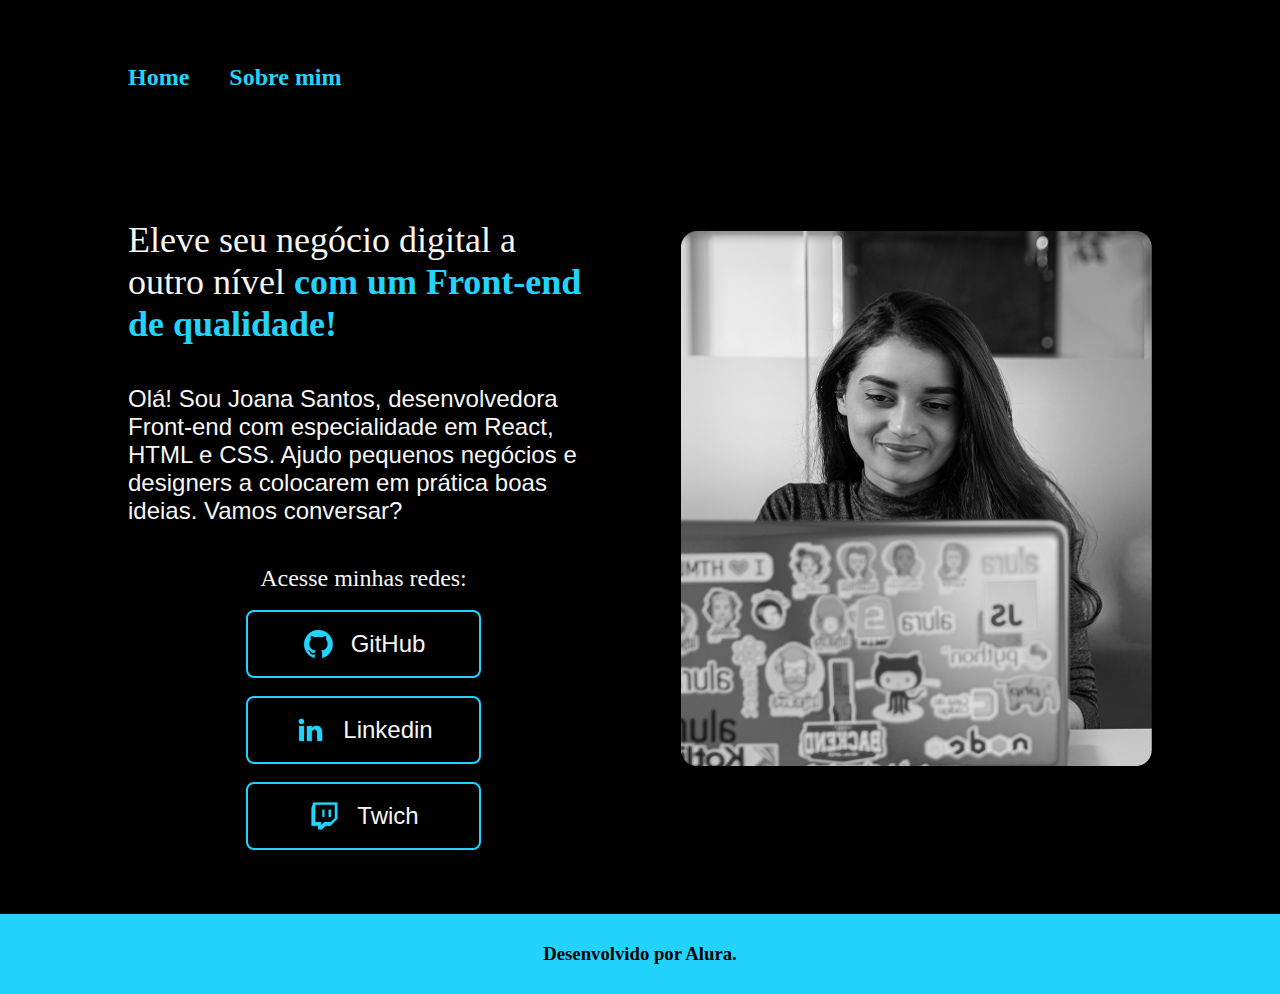
<file: index.html>
<!DOCTYPE html>
<html lang="pt-pt">
<head>
    <meta charset="UTF-8">
    <meta name="viewport" content="width=device-width, initial-scale=1.0">
    <title>Portfolio - Eddynilson Quaresma</title>
    <link rel="stylesheet" href="style_desktop.css">
</head>
<body>
    <header class="cabecalho">
        <nav class="menu">
            <a href="index.html">Home</a>
            <a href="sobre_mim.html">Sobre mim</a>
        </nav>
    </header>
    <main class="apresentacao">
        <section class="apresentacao_contiudo">
            <h1>
                Eleve seu negócio digital a outro nível <strong>com um Front-end de qualidade!</strong>
            </h1>
            <p>
                Olá! Sou Joana Santos, desenvolvedora Front-end com especialidade em React, HTML e CSS. Ajudo pequenos negócios e designers a colocarem em prática boas ideias. Vamos conversar?
            </p>
            <div class="botoes">
                <h2>Acesse minhas redes:</h2>
                <a href="#"> <img src="github.png" alt="GitHub"> GitHub</a>
                <a href="#"><img src="linkedin.png" alt="linkedin"> Linkedin</a>
                <a href="#"><img src="twitch.png" alt="twitch"> Twich</a>
            </div>
        </section>
        <section class="apresentacao_img">
            <img class="apresentacao_imgs" src="img.png" alt="Imagem descrevendo oq faço">
        </section>
    </main>
    <footer class="footer">
        <h3>Desenvolvido por Alura.</h3>
    </footer>
</body>
</html>
<!--reset.css-->
<!--normalize.css-->
</file>
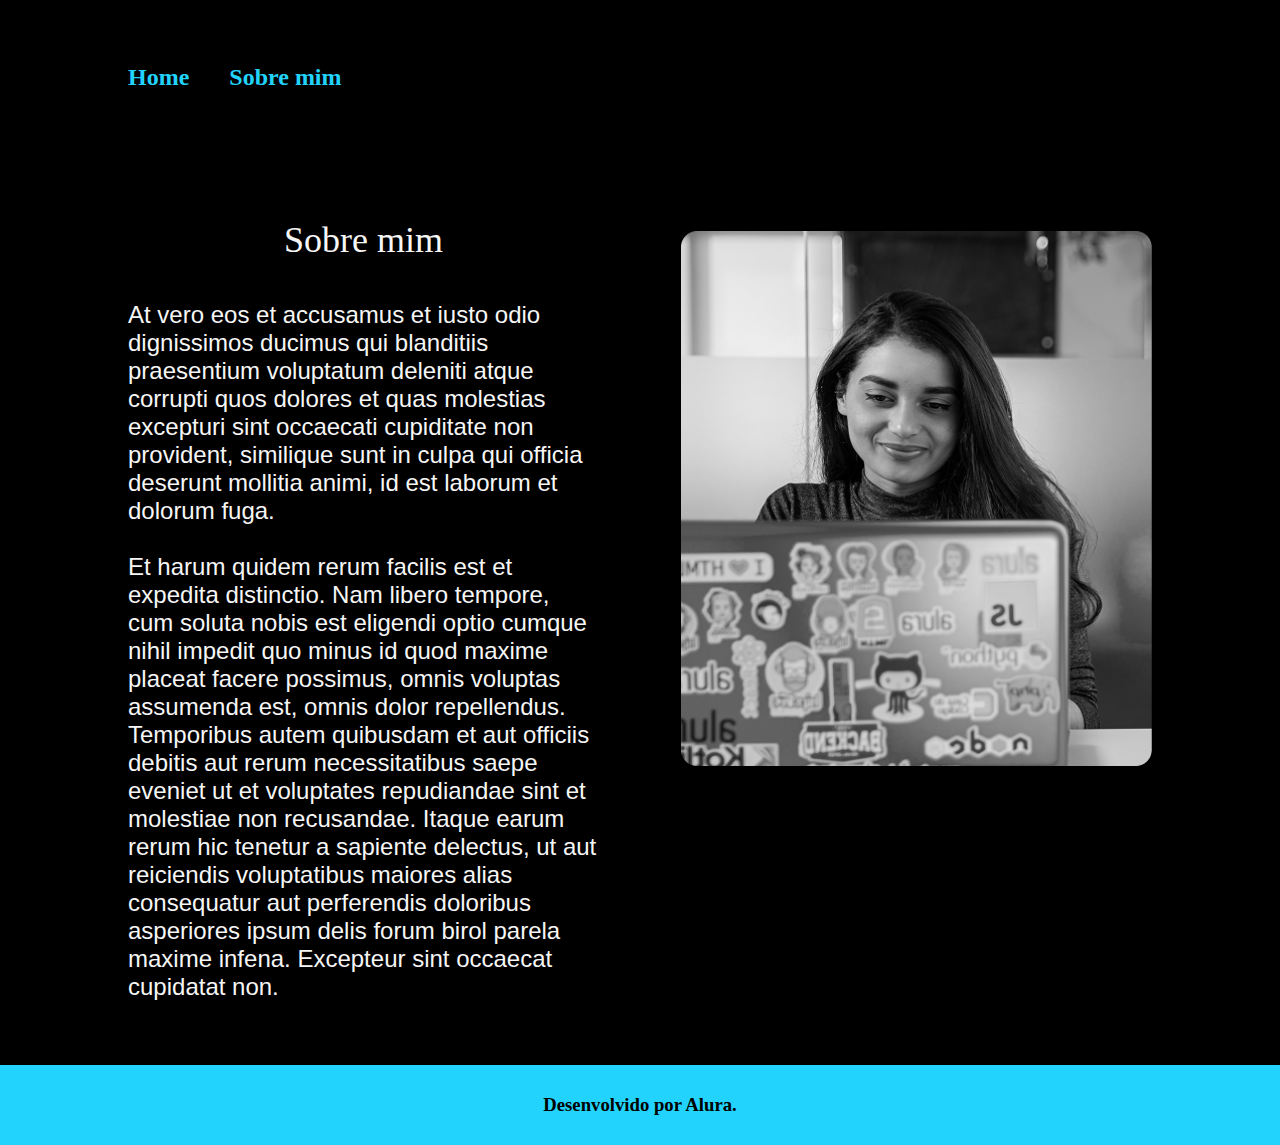
<file: sobre_mim.html>
<!DOCTYPE html>
<html lang="pt-pt">
<head>
    <meta charset="UTF-8">
    <meta name="viewport" content="width=device-width, initial-scale=1.0">
    <title>Portfolio - Eddynilson Quaresma</title>
    <link rel="stylesheet" href="style_desktop.css">
</head>
<body>
    
    <header class="cabecalho">
        <nav class="menu">
            <a href="index.html">Home</a>
            <a href="sobre_mim.html">Sobre mim</a>
        </nav>
    </header>
    <main class="apresentacao">
        <section class="apresentacao_contiudo">
            <h1>
                Sobre mim
            </h1>
            <p>
                At vero eos et accusamus et iusto odio dignissimos ducimus qui blanditiis praesentium voluptatum deleniti atque 
                corrupti quos dolores et quas molestias excepturi sint occaecati cupiditate non provident, similique sunt in culpa 
                qui officia deserunt mollitia animi, id est laborum et dolorum fuga. <br><br> Et harum quidem rerum facilis est et 
                expedita distinctio. Nam libero tempore, cum soluta nobis est eligendi optio cumque nihil impedit quo minus id quod 
                maxime placeat facere possimus, omnis voluptas assumenda est, omnis dolor repellendus. Temporibus autem quibusdam et 
                aut officiis debitis aut rerum necessitatibus saepe eveniet ut et voluptates repudiandae sint et molestiae non 
                recusandae. Itaque earum rerum hic tenetur a sapiente delectus, ut aut reiciendis voluptatibus maiores alias 
                consequatur aut perferendis doloribus asperiores ipsum delis forum birol parela maxime infena. Excepteur sint 
                occaecat cupidatat non.
            </p>
        </section>
        <section class="apresentacao_img">
            <img class="apresentacao_imgs" src="img.png" alt="Imagem descrevendo oq faço">
        </section>
    </main>
    <footer class="footer">
        <h3>Desenvolvido por Alura.</h3>
    </footer>
</body>
</html>
<!--reset.css-->
<!--normalize.css-->
</file>
<file: style_desktop.css>
:root {
    --background-color: #000000;
    --titulo-cor: #f6f6f6;
    --titulo-font-family: Krona one;
    --paragrafo-font-family: arial;
    --titulo-font-size: 2.25rem;
    --paragrafo-font-size: 1.5rem;
}

* {
    margin: 0px;
    padding: 0px;
    box-sizing: border-box;
}

body {
    /*height: 100vh;*/
    background-color: var(--background-color);
    color: var(--titulo-cor);
    font-family: Krona one;
    display: flex;
    flex-direction: column;
}

.cabecalho {
    padding: 5% 10%;
}

.menu {
    display: flex;
    gap: 40px;
}

.menu li{
    list-style: none;
}

.menu a{
    text-decoration: none;
    color: #22D4FD;
    font-size: 1.5rem;
    font-weight: 600;
}
.apresentacao {
    padding: 5% 10%;
    display: flex;
    gap: 82px;
}

.apresentacao_contiudo {
    /*width: 615px;
    height: 482px;*/
    width: 50%;
    display: flex;
    flex-direction: column;
    align-items: center;
    gap: 40px;
}

.apresentacao_contiudo h1 {
    font-size: var(--titulo-font-size);
    color: var(--titulo-cor);
    font-weight: 400;
    font-family: var(--titulo-font-family);
}

.apresentacao_contiudo strong {
    color: #22D4FD;
}

.apresentacao_contiudo p {
    font-size: var(--paragrafo-font-size);
    font-family: var(--paragrafo-font-family);
}

.botoes {
    display: flex;
    width: 100%;
    flex-direction: column;
    align-items: center;
    justify-content: center;
    gap: 18px;
}
.botoes h2{
    font-weight: 400;
    font-size: 24px;
}
.botoes a {
    /*width: 378px;
    height: 68px;*/
    width: 50%;
    color: #F6F6F6;
    display: flex;
    justify-content: center;
    align-items: center;
    text-decoration: none;
    font-size: var(--paragrafo-font-size);
    font-family: var(--paragrafo-font-family);
    border: 2px solid #22D4FD;
    border-radius: 8px;
    padding: 16px;
    gap: 16px;
}

.apresentacao_img {
    padding: 12px 0px 0px 0.5px;
    /*width: 488px;
    height: 550px;*/
    width: 50%;
    border-radius: 10px;
    /*border-top: 2px solid #22D4FD;
    border-right: 2px solid #22D4FD;*/
}

.apresentacao_imgs {
    /*width: 467.7px;
    height: 532px;*/
    width: 100%;
}

.footer {
    display: flex;
    height: 80px;
    background-color: #22D4FD;
    justify-content: center;
    align-items: center;
}

.footer h3 {
    color: #000;
}

@media (max-width: 1200px){
    
    .menu {
        justify-content: center;
    }
    
    .apresentacao {
        flex-direction: column-reverse;
        align-items: center;
    }

    .apresentacao_contiudo{
        width: 100%;
    }

    .botoes a{
        width: 100%;
    }


}
</file>
